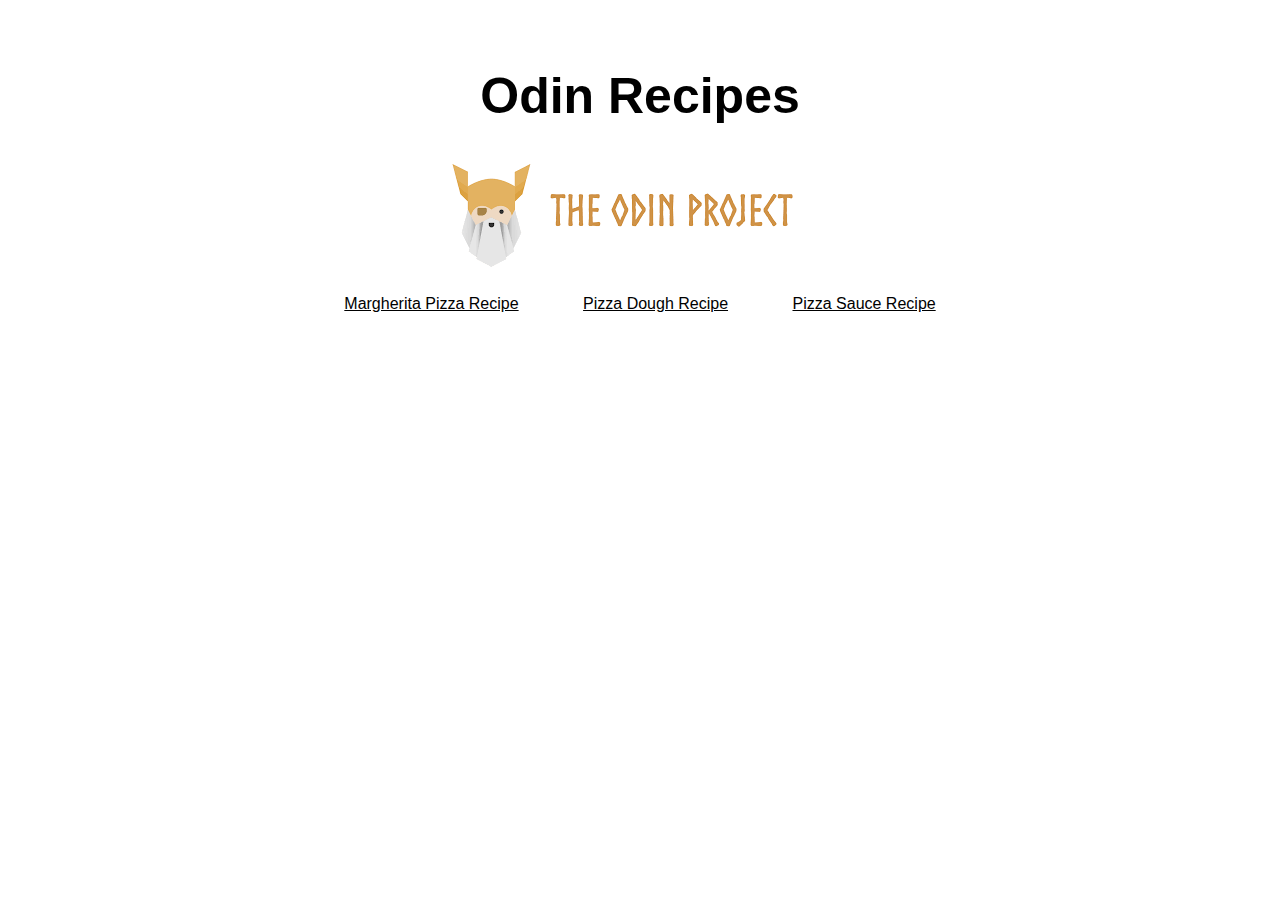
<file: index.html>
<!DOCTYPE html>
<html lang="en">
<head>
    <meta charset="UTF-8">
    <meta http-equiv="X-UA-Compatible" content="IE=edge">
    <meta name="viewport" content="width=device-width, initial-scale=1.0">
    <title>Odin Recipes</title>
    <link rel="stylesheet" href="styles.css">
</head>
<body>
    <div class="container">
    <h1>Odin Recipes</h1>
    <img class="logo" src="images/odin-project-logo.jpg" alt="Odin Project Logo">
    <ul class="recipe">
        <li class="recipe"><a href="recipes/margherita-pizza.html">Margherita Pizza Recipe</a></li>
        <li class="recipe"><a href="recipes/pizza-dough.html">Pizza Dough Recipe</a></li>
        <li class="recipe"><a href="recipes/pizza-sauce.html">Pizza Sauce Recipe</a></li>
    </ul>
    </div>
</body>
</html>
</file>
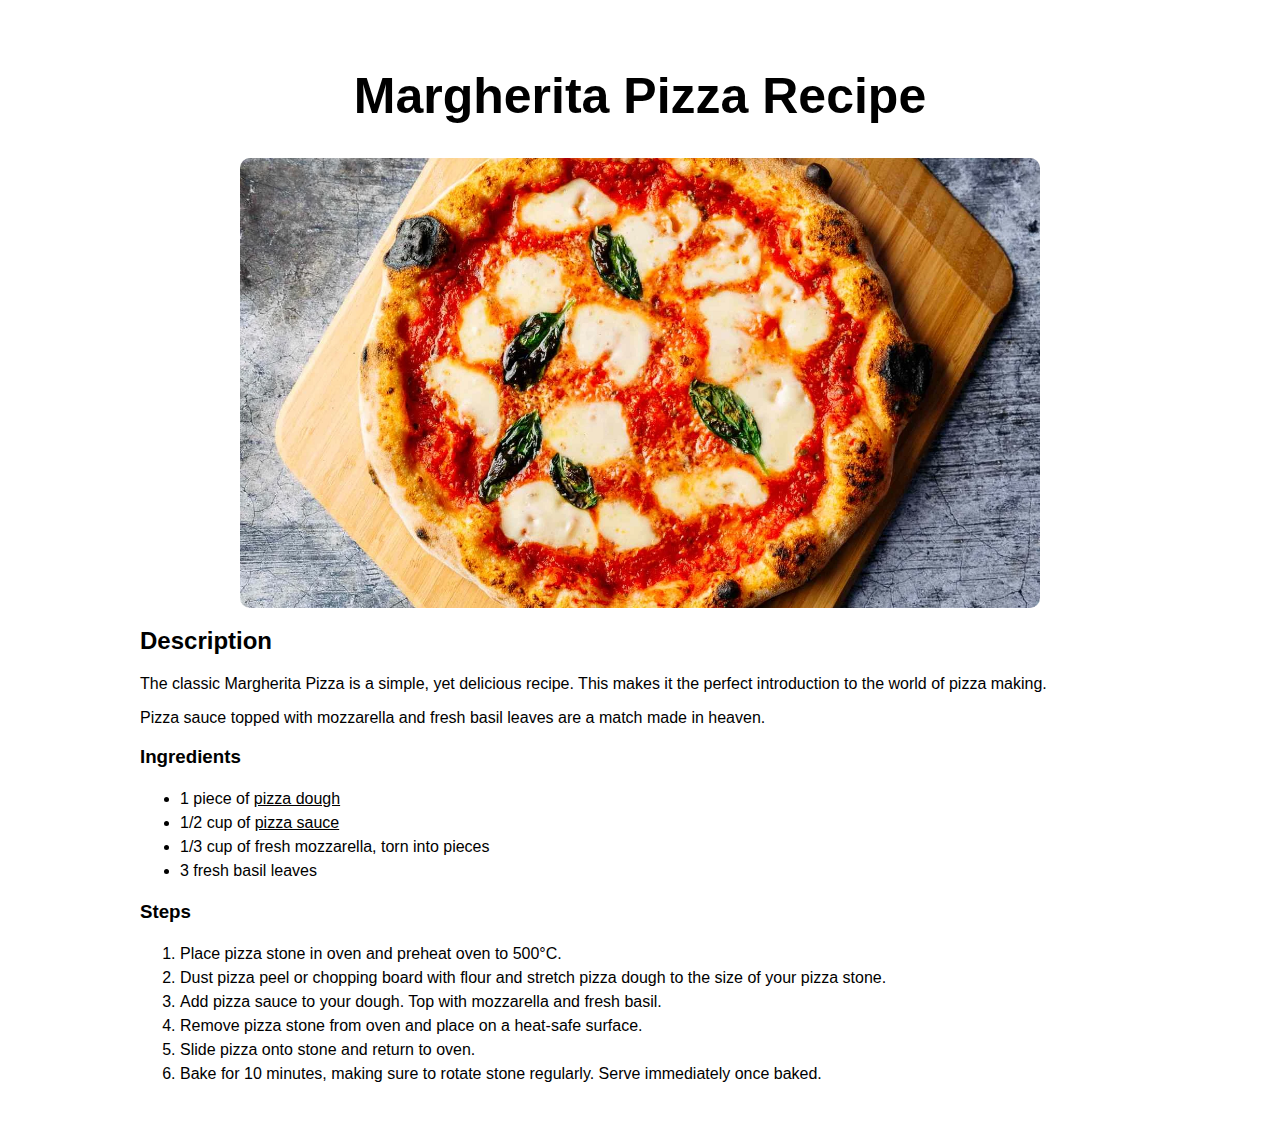
<file: recipes/margherita-pizza.html>
<!DOCTYPE html>
<html lang="en">
<head>
    <meta charset="UTF-8">
    <meta http-equiv="X-UA-Compatible" content="IE=edge">
    <meta name="viewport" content="width=device-width, initial-scale=1.0">
    <title>Margherita Pizza Recipe</title>
    <link rel="stylesheet" href="../styles.css">
</head>
<body>
    <div class="container">
    <h1>Margherita Pizza Recipe</h1>
    <img src="../images/margherita-pizza.jpg" alt="Margherita Pizza">
    <h2>Description</h2>
    <p>The classic Margherita Pizza is a simple, yet delicious recipe. This makes it the perfect introduction to the world of pizza making.</p>
    <p>Pizza sauce topped with mozzarella and fresh basil leaves are a match made in heaven.</p>
    <h3>Ingredients</h3>
    <ul>
        <li>1 piece of <a href="pizza-dough.html">pizza dough</a></li>
        <li>1/2 cup of <a href="pizza-sauce.html">pizza sauce</a></li>
        <li>1/3 cup of fresh mozzarella, torn into pieces</li>
        <li>3 fresh basil leaves</li>
    </ul>
    <h3>Steps</h3>
    <ol>
        <li>Place pizza stone in oven and preheat oven to 500°C.</li>
        <li>Dust pizza peel or chopping board with flour and stretch pizza dough to the size of your pizza stone.</li>
        <li>Add pizza sauce to your dough. Top with mozzarella and fresh basil.</li>
        <li>Remove pizza stone from oven and place on a heat-safe surface.</li>
        <li>Slide pizza onto stone and return to oven.</li>
        <li>Bake for 10 minutes, making sure to rotate stone regularly. Serve immediately once baked.</li>
    </ol>
    </div>
</body>
</html>
</file>
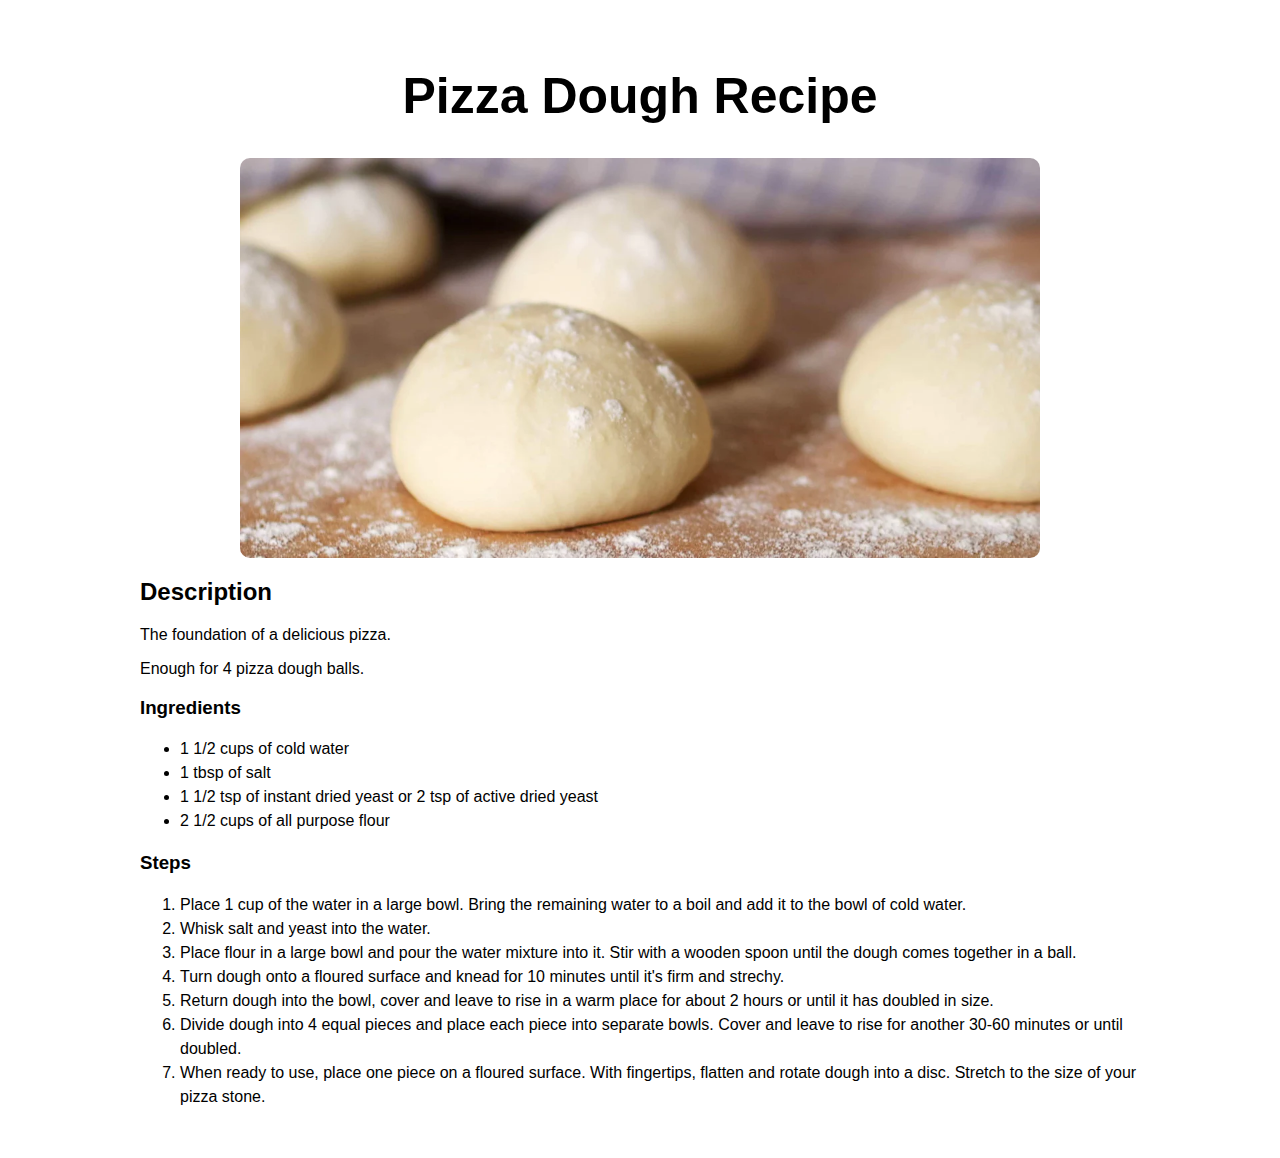
<file: recipes/pizza-dough.html>
<!DOCTYPE html>
<html lang="en">
<head>
    <meta charset="UTF-8">
    <meta http-equiv="X-UA-Compatible" content="IE=edge">
    <meta name="viewport" content="width=device-width, initial-scale=1.0">
    <title>Pizza Dough Recipe</title>
    <link rel="stylesheet" href="../styles.css">
</head>
<body>
    <div class="container">
    <h1>Pizza Dough Recipe</h1>
    <img src="../images/pizza-dough.jpg" alt="Pizza Dough">
    <h2>Description</h2>
    <p>The foundation of a delicious pizza.</p>
    <p>Enough for 4 pizza dough balls.</p>
    <h3>Ingredients</h3>
    <ul>
        <li>1 1/2 cups of cold water</li>
        <li>1 tbsp of salt</li>
        <li>1 1/2 tsp of instant dried yeast or 2 tsp of active dried yeast</li>
        <li>2 1/2 cups of all purpose flour</li>
    </ul>
    <h3>Steps</h3>
    <ol>
        <li>Place 1 cup of the water in a large bowl. Bring the remaining water to a boil and add it to the bowl of cold water.</li>
        <li>Whisk salt and yeast into the water.</li>
        <li>Place flour in a large bowl and pour the water mixture into it. Stir with a wooden spoon until the dough comes together in a ball.</li>
        <li>Turn dough onto a floured surface and knead for 10 minutes until it's firm and strechy.</li>
        <li>Return dough into the bowl, cover and leave to rise in a warm place for about 2 hours or until it has doubled in size.</li>
        <li>Divide dough into 4 equal pieces and place each piece into separate bowls. Cover and leave to rise for another 30-60 minutes or until doubled.</li>
        <li>When ready to use, place one piece on a floured surface. With fingertips, flatten and rotate dough into a disc. Stretch to the size of your pizza stone.</li>
    </ol>
    </div>
</body>
</html>
</file>
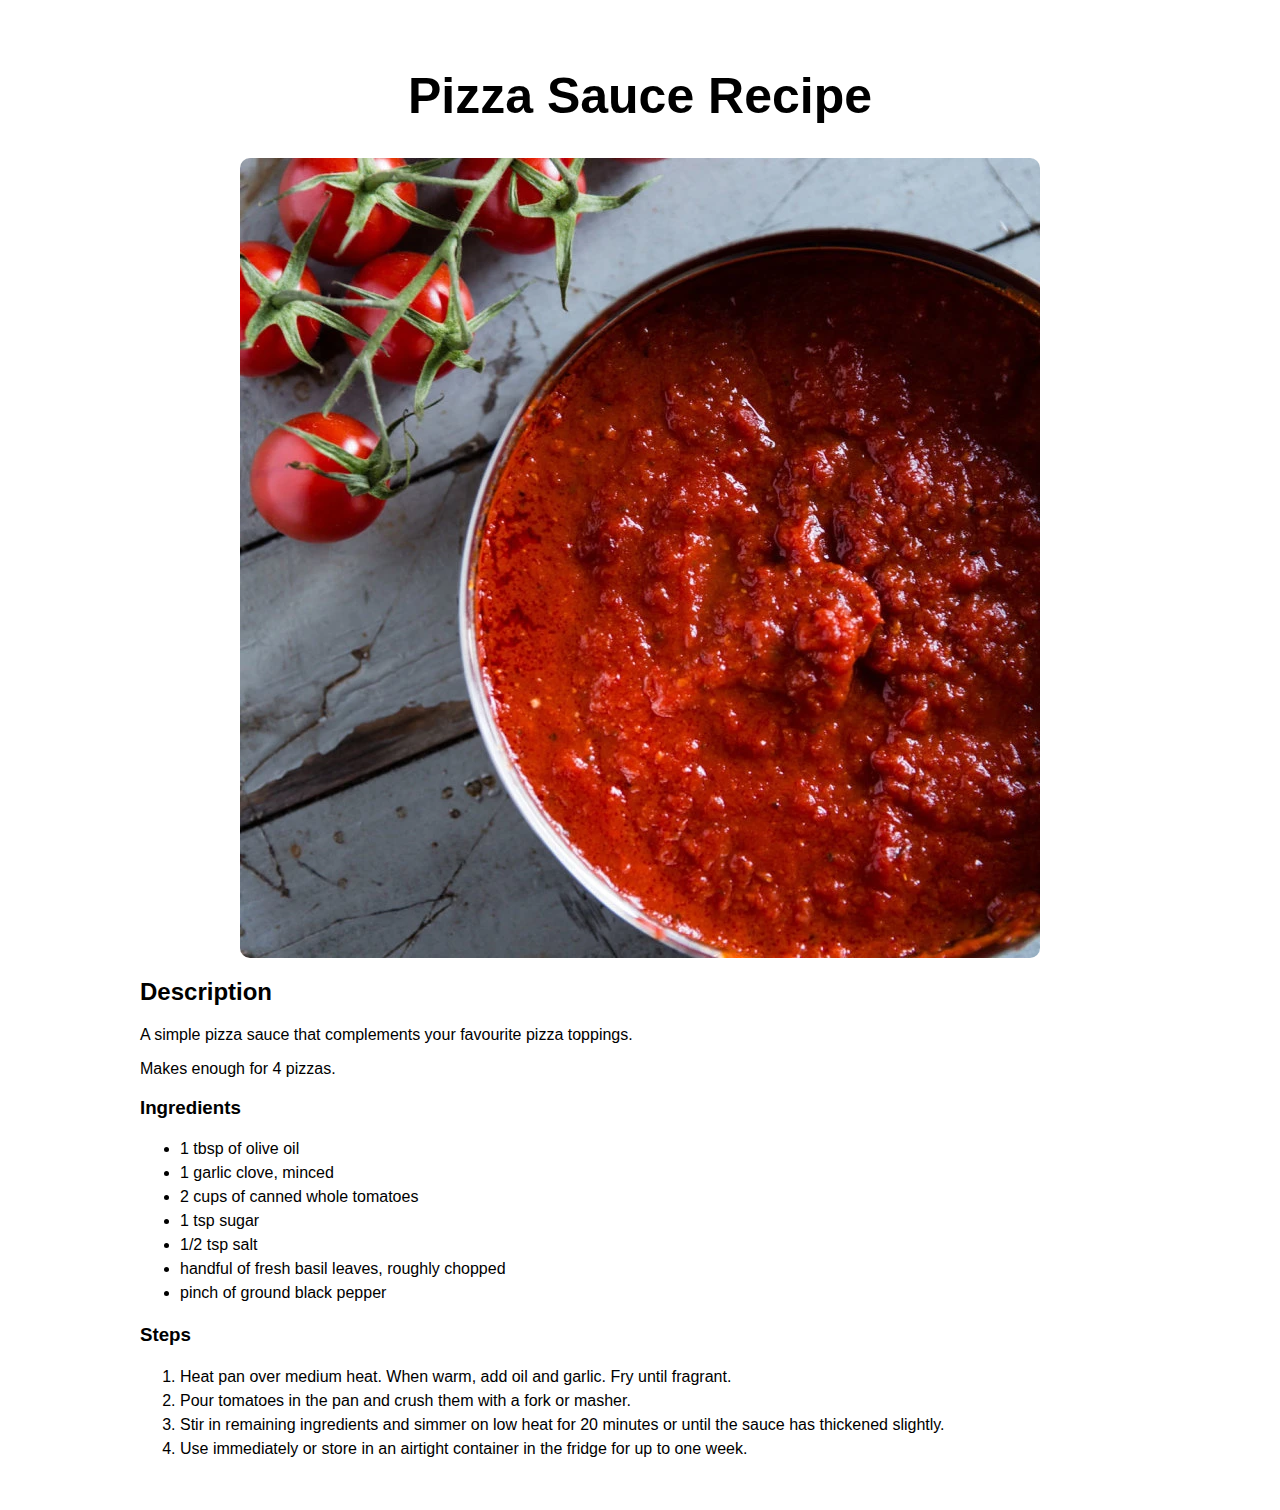
<file: recipes/pizza-sauce.html>
<!DOCTYPE html>
<html lang="en">
<head>
    <meta charset="UTF-8">
    <meta http-equiv="X-UA-Compatible" content="IE=edge">
    <meta name="viewport" content="width=device-width, initial-scale=1.0">
    <title>Pizza Sauce Recipe</title>
    <link rel="stylesheet" href="../styles.css">
</head>
<body>
    <div class="container">
    <h1>Pizza Sauce Recipe</h1>
    <img src="../images/pizza-sauce.jpg" alt="Pizza Sauce">
    <h2>Description</h2>
    <p>A simple pizza sauce that complements your favourite pizza toppings.</p>
    <p>Makes enough for 4 pizzas.</p>
    <h3>Ingredients</h3>
    <ul>
        <li>1 tbsp of olive oil</li>
        <li>1 garlic clove, minced</li>
        <li>2 cups of canned whole tomatoes</li>
        <li>1 tsp sugar</li>
        <li>1/2 tsp salt</li>
        <li>handful of fresh basil leaves, roughly chopped</li>
        <li>pinch of ground black pepper</li>
    </ul>
    <h3>Steps</h3>
    <ol>
        <li>Heat pan over medium heat. When warm, add oil and garlic. Fry until fragrant.</li>
        <li>Pour tomatoes in the pan and crush them with a fork or masher.</li>
        <li>Stir in remaining ingredients and simmer on low heat for 20 minutes or until the sauce has thickened slightly.</li>
        <li>Use immediately or store in an airtight container in the fridge for up to one week.</li>
    </ol>
    </div>
</body>
</html>
</file>
<file: styles.css>
.container {
    font-family: Verdana, Geneva, Tahoma, sans-serif;
    padding: 25px 50px;
    max-width: 1000px;
    margin: 0 auto;
}

h1 {
    text-align: center;
    font-size: 50px;
}

img {
    display: block;
    margin: 0 auto;
    max-width: 80%;
    border-radius: 10px;
}

ul.recipe {
    list-style: none;
    padding: 0;
    text-align: center;
}

li {
    line-height: 1.5;
}

li.recipe {
    display: inline;
    margin: 0 30px;
}

a {
    color: black;
}

a:hover {
    text-decoration: none;
}
</file>
